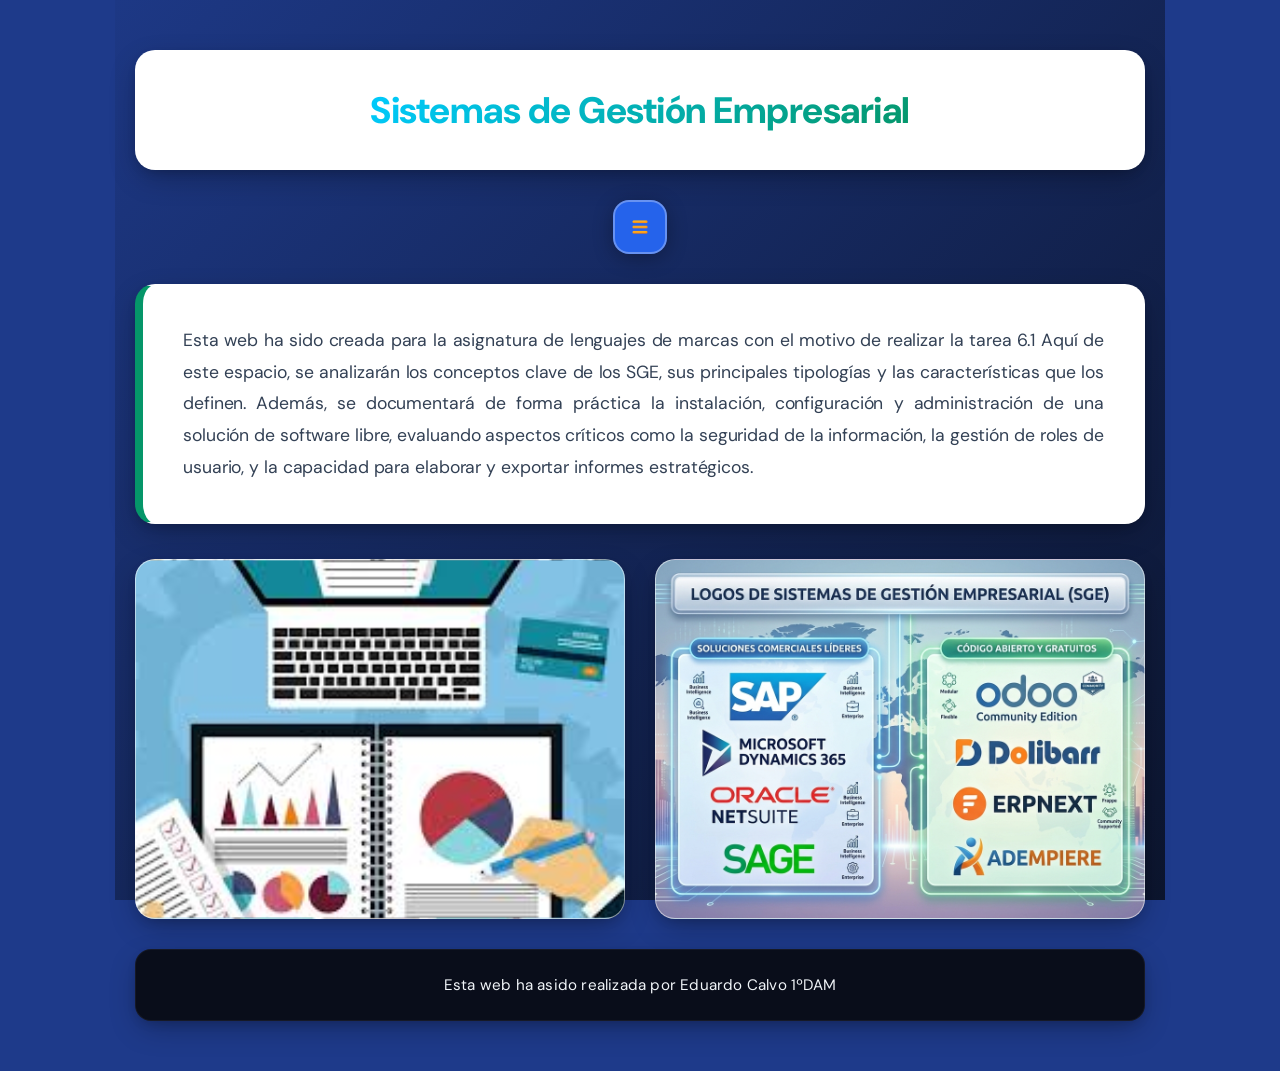
<file: index.html>
<!DOCTYPE html>
<html lang="en">

<head>
    <meta charset="UTF-8">
    <meta name="viewport" content="width=device-width, initial-scale=1.0">
    <link rel="stylesheet" href="CSS/css.css">
    <link rel="preconnect" href="https://fonts.googleapis.com">
    <link rel="preconnect" href="https://fonts.gstatic.com" crossorigin>
    <link
        href="https://fonts.googleapis.com/css2?family=DM+Sans:ital,opsz,wght@0,9..40,100..1000;1,9..40,100..1000&display=swap"
        rel="stylesheet">
    <title>Presentación</title>
</head>

<body>

    <header>
        <h1>Sistemas de Gestión Empresarial</h1>
    </header>
    <aside>
        <div>
            <button id="boton" onclick="menu()"><img src="./IMG/menu.png" alt="menu"></button>
            <ul class="boton" id="lista">
                <li><a href="./generalSGE.html">¿Qué es un SGE?</a></li>
                <li><a href="./SGE-Especifico.html">Dolibarr</a></li>
                <li><a href="#pie">Creditos</a></li>
            </ul>
        </div>
    </aside>


    <main>
        <div>
            <p>
                Esta web ha sido creada para la asignatura de lenguajes de marcas con el motivo de realizar la tarea 6.1
                Aquí de este espacio, se analizarán los conceptos clave de los SGE, sus principales tipologías y las
                características que los definen. Además, se documentará de forma práctica la instalación, configuración
                y administración de una solución de software libre, evaluando aspectos críticos como la seguridad de la
                información, la gestión de roles de usuario, y la capacidad para elaborar y exportar informes
                estratégicos.
            </p>

        </div>
        <div>
            <article></article>
            <article></article>
        </div>

    </main>
    <footer id="pie">
        <p>Esta web ha asido realizada por Eduardo Calvo 1ºDAM</p>
    </footer>

</body>

<script>
    function menu() {

        let lista = document.getElementById('lista');

        lista.classList.toggle('boton');
    }
</script>

</html>
</file>
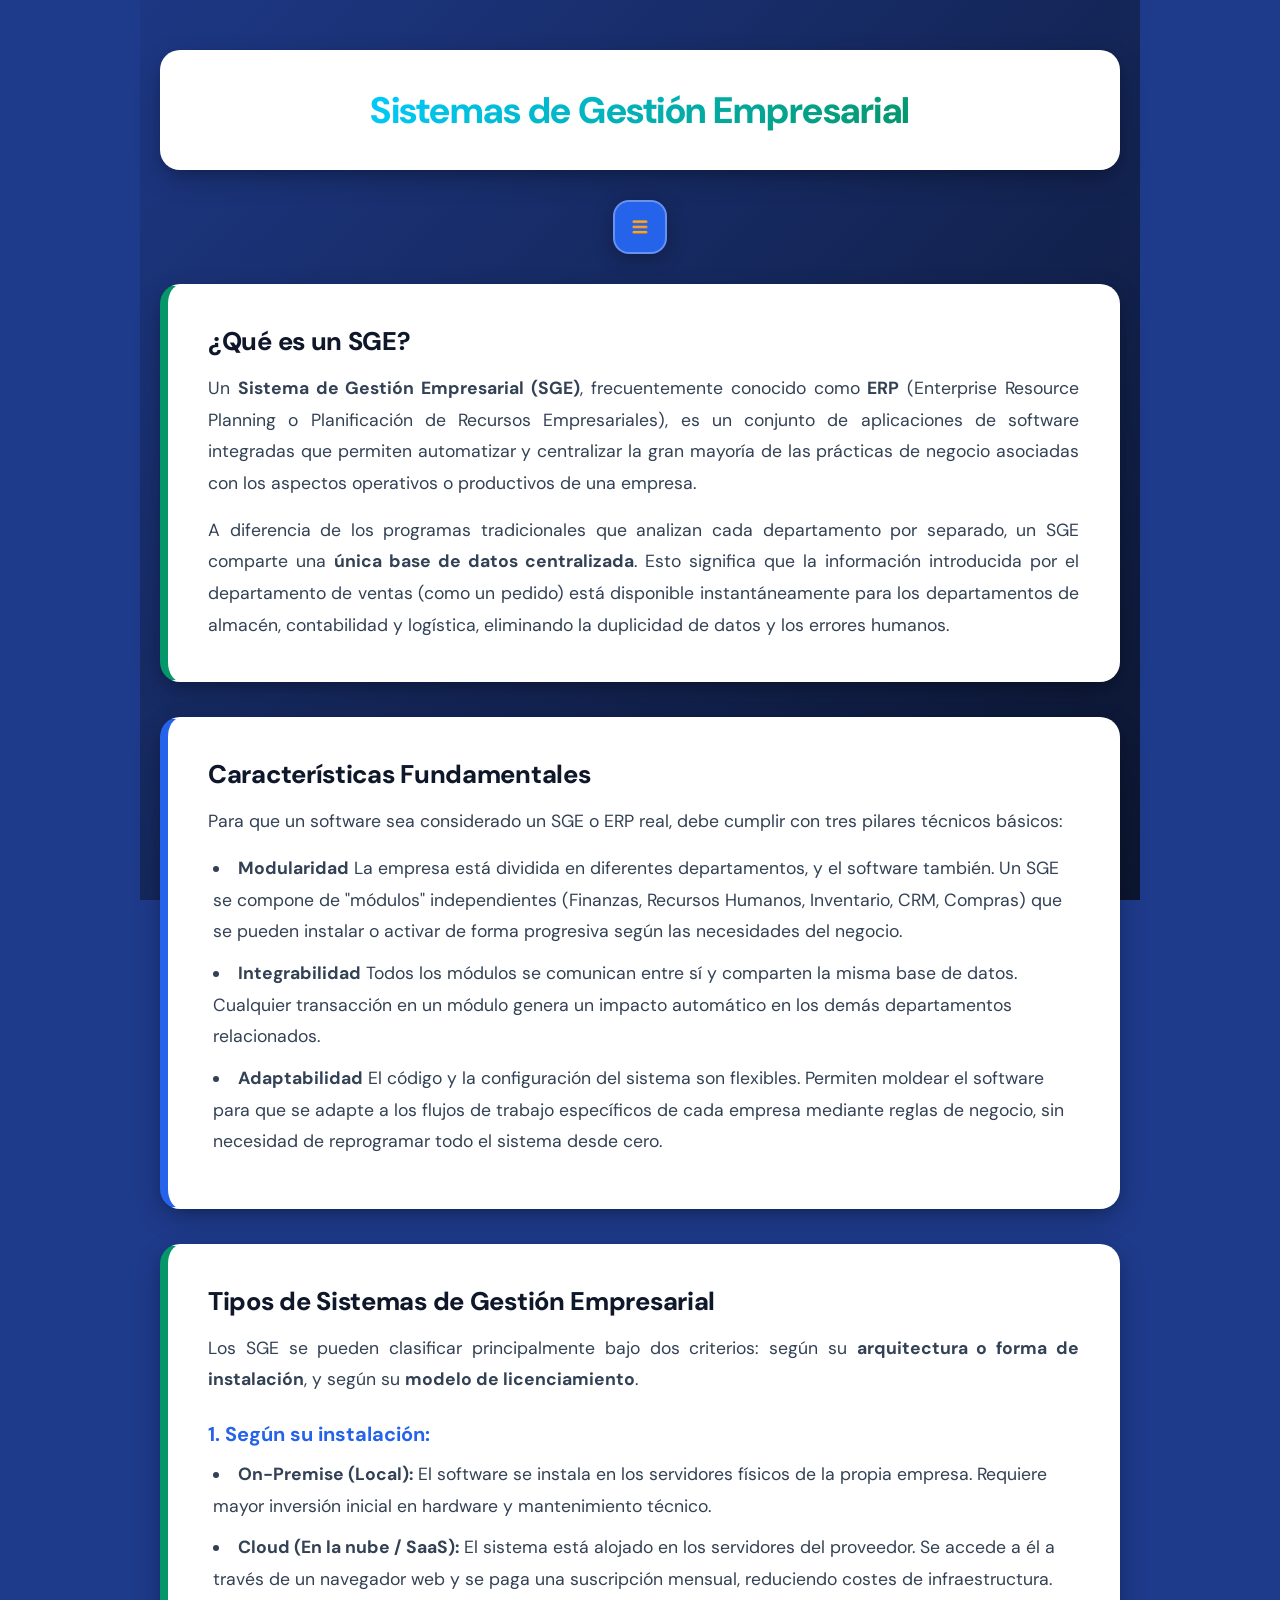
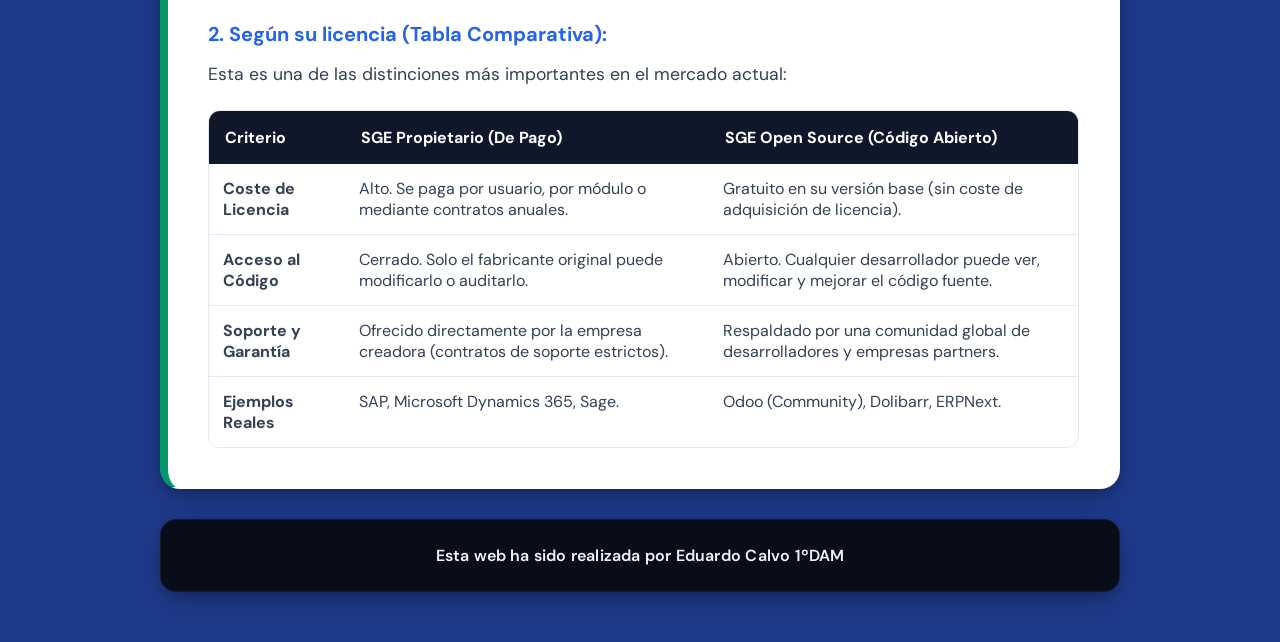
<file: generalSGE.html>
<!DOCTYPE html>
<html lang="en">
<head>
    <meta charset="UTF-8">
    <meta name="viewport" content="width=device-width, initial-scale=1.0">
    <link rel="preconnect" href="https://fonts.googleapis.com">
<link rel="preconnect" href="https://fonts.gstatic.com" crossorigin>
<link href="https://fonts.googleapis.com/css2?family=DM+Sans:ital,opsz,wght@0,9..40,100..1000;1,9..40,100..1000&family=Oswald:wght@200..700&display=swap" rel="stylesheet">
    <link rel="stylesheet" href="CSS/cssGeneral.css">
    <title>GeneralSGE</title>
</head>
<body>
     <header>
        <h1>Sistemas de Gestión Empresarial</h1>
    </header>
    <aside>
        <div>
           <button id="boton" onclick="menu()"><img src="./IMG/menu.png" alt="menu"></button> 
            <ul class="boton" id="lista">
                <li><a href="./index.html">Página de inicio</a></li>
                <li><a href="./SGE-Especifico.html">Dolibarr</a></li>
               <li><a href="#pie">Creditos</a></li>
            </ul>
        </div>
    </aside>


    <main>
    <section>
       
        <h2>¿Qué es un SGE?</h2>
        <p>
            Un <strong>Sistema de Gestión Empresarial (SGE)</strong>, frecuentemente conocido como <strong>ERP</strong> (Enterprise Resource Planning o Planificación de Recursos Empresariales), es un conjunto de aplicaciones de software integradas que permiten automatizar y centralizar la gran mayoría de las prácticas de negocio asociadas con los aspectos operativos o productivos de una empresa.
        </p>
        <p>
            A diferencia de los programas tradicionales que analizan cada departamento por separado, un SGE comparte una <strong>única base de datos centralizada</strong>. Esto significa que la información introducida por el departamento de ventas (como un pedido) está disponible instantáneamente para los departamentos de almacén, contabilidad y logística, eliminando la duplicidad de datos y los errores humanos.
        </p>
    </section>

    <section>
        <h2>Características Fundamentales</h2>
        <p>Para que un software sea considerado un SGE o ERP real, debe cumplir con tres pilares técnicos básicos:</p>
        
        <ul>
            <li>
                <strong>Modularidad</strong> La empresa está dividida en diferentes departamentos, y el software también. Un SGE se compone de "módulos" independientes (Finanzas, Recursos Humanos, Inventario, CRM, Compras) que se pueden instalar o activar de forma progresiva según las necesidades del negocio.
            </li>
            <li>
                <strong>Integrabilidad</strong> Todos los módulos se comunican entre sí y comparten la misma base de datos. Cualquier transacción en un módulo genera un impacto automático en los demás departamentos relacionados.
            </li>
            <li>
                <strong>Adaptabilidad</strong> El código y la configuración del sistema son flexibles. Permiten moldear el software para que se adapte a los flujos de trabajo específicos de cada empresa mediante reglas de negocio, sin necesidad de reprogramar todo el sistema desde cero.
            </li>
        </ul>
    </section>

    <section>
        <h2>Tipos de Sistemas de Gestión Empresarial</h2>
        <p>
            Los SGE se pueden clasificar principalmente bajo dos criterios: según su <strong>arquitectura o forma de instalación</strong>, y según su <strong>modelo de licenciamiento</strong>.
        </p>

        <h3>1. Según su instalación:</h3>
        <ul>
            <li><strong>On-Premise (Local):</strong> El software se instala en los servidores físicos de la propia empresa. Requiere mayor inversión inicial en hardware y mantenimiento técnico.</li>
            <li><strong>Cloud (En la nube / SaaS):</strong> El sistema está alojado en los servidores del proveedor. Se accede a él a través de un navegador web y se paga una suscripción mensual, reduciendo costes de infraestructura.</li>
        </ul>

        <h3>2. Según su licencia (Tabla Comparativa):</h3>
        <p>Esta es una de las distinciones más importantes en el mercado actual:</p>

        <table class="tabla">
            <thead>
                <tr>
                    <th>Criterio</th>
                    <th>SGE Propietario (De Pago)</th>
                    <th>SGE Open Source (Código Abierto)</th>
                </tr>
            </thead>
            <tbody>
                <tr>
                    <td><strong>Coste de Licencia</strong></td>
                    <td>Alto. Se paga por usuario, por módulo o mediante contratos anuales.</td>
                    <td>Gratuito en su versión base (sin coste de adquisición de licencia).</td>
                </tr>
                <tr>
                    <td><strong>Acceso al Código</strong></td>
                    <td>Cerrado. Solo el fabricante original puede modificarlo o auditarlo.</td>
                    <td>Abierto. Cualquier desarrollador puede ver, modificar y mejorar el código fuente.</td>
                </tr>
                <tr>
                    <td><strong>Soporte y Garantía</strong></td>
                    <td>Ofrecido directamente por la empresa creadora (contratos de soporte estrictos).</td>
                    <td>Respaldado por una comunidad global de desarrolladores y empresas partners.</td>
                </tr>
                <tr>
                    <td><strong>Ejemplos Reales</strong></td>
                    <td>SAP, Microsoft Dynamics 365, Sage.</td>
                    <td>Odoo (Community), Dolibarr, ERPNext.</td>
                </tr>
            </tbody>
        </table>
    </section>
</main>


  <footer id="pie">
        <p>Esta web ha sido realizada por Eduardo Calvo 1ºDAM</p>
    </footer>


</body>

<script>
    function menu(){
        
        let lista = document.getElementById('lista');

        lista.classList.toggle('boton');
    }


    window.addEventListener('click', function(evento) {
    let lista = document.getElementById('lista');
    let boton = document.getElementById('boton');
    
    // Esto sirve para al abrir el menu de hamburguesa y tocar en otro lado se cierra en vez de solo porder darle al botón
    if (!lista.classList.contains('boton') && evento.target !== boton && !boton.contains(evento.target)) {
        lista.classList.add('boton'); 
    }
});
</script>
</html>
</file>
<file: CSS/css.css>
* {
    padding: 0;
    margin: 0;
    box-sizing: border-box;
}

:root {
    --bg-pagina: #1e3a8a;         
    --bg-degradado: #0b1329;     
    --bg-bloques: #ffffff;        
    --texto-principal: #0f172a;  
    --texto-mutado: #334155;      
    --texto-claro: #f1f5f9;       
    --azul-academico: #2563eb;   
    --azul-hover: #1d4ed8;
    --verde-acento: #059669;     
    --shadow-soft: 0 10px 30px -5px rgba(0, 0, 0, 0.3), 0 4px 12px -4px rgba(0, 0, 0, 0.2);
    --shadow-glow: 0 20px 40px -5px rgba(0, 0, 0, 0.4), 0 0 25px rgba(37, 99, 235, 0.15);
}

html {
    background-color: var(--bg-pagina);
    font-family: "DM Sans", sans-serif;
    color: var(--texto-principal);
    scroll-behavior: smooth;
}

body {
    display: grid;
    grid-template-columns: 1fr;
    grid-template-rows: auto auto auto auto; 
    min-height: 100vh;
    width: 90%;
    max-width: 1050px;
    margin: 0 auto;
    padding: 50px 20px;
    row-gap: 30px;
    background: linear-gradient(135deg, var(--bg-pagina) 0%, var(--bg-degradado) 100%);
    background-attachment: fixed;
}


header {
    grid-row: 1/2;
    display: flex;
    justify-content: center;
    align-items: center;
    padding: 35px;
    background-color: var(--bg-bloques);
    border-radius: 20px; 
    border: 1px solid rgba(255, 255, 255, 0.8);
    box-shadow: var(--shadow-soft);
}

header h1 {
    font-size: 2.3rem;
    font-weight: 800;
    text-align: center;
    letter-spacing: -0.5px;
    background: linear-gradient(135deg, #00cbff 0%, var(--verde-acento) 100%);
    -webkit-background-clip: text;
    -webkit-text-fill-color: transparent;
}


aside {
    grid-row: 2/3;
    display: flex;
    justify-content: center;
    align-items: center;
}

aside div {
    display: flex;
    flex-direction: column;
    align-items: center;
    width: 100%;
    max-width: 280px;
}

aside button {
    width: 54px;
    height: 54px;
    background-color: var(--azul-academico);
    border: 2px solid rgba(255, 255, 255, 0.3);
    border-radius: 16px;
    cursor: pointer;
    display: flex;
    align-items: center;
    justify-content: center;
    transition: all 0.25s cubic-bezier(0.4, 0, 0.2, 1);
    box-shadow: 0 4px 20px rgba(0, 0, 0, 0.3);
}

aside button:hover {
    background-color: #3b82f6;
    transform: translateY(-2px);
    box-shadow: 0 6px 25px rgba(37, 99, 235, 0.4);
}

aside button img {
    width: 22px;
    height: 22px;
    object-fit: contain;
    
}

.boton {
    display: none ;
}

aside ul {
    list-style: none;
    width: 100%;
    margin-top: 15px; 
    background-color: var(--bg-bloques);
    border-radius: 16px;
    padding: 10px;
    position: relative; 
    border: 1px solid rgba(255, 255, 255, 0.8);
    box-shadow: var(--shadow-soft);
    animation: slideDown 0.3s cubic-bezier(0.16, 1, 0.3, 1); 
}

aside ul li {
    padding: 2px;
}

aside ul li a {
    display: block;
    padding: 12px;
    text-decoration: none;
    color: var(--texto-principal);
    font-weight: 700;
    border-radius: 10px;
    text-align: center;
    transition: all 0.2s ease;
}

aside ul li a:hover {
    background-color: rgba(5, 150, 105, 0.1);
    color: var(--verde-acento);
}


main {
    grid-row: 3/4;
    display: grid;
    grid-template-columns: 1fr;
    row-gap: 35px;
}


main div:nth-child(1) {
    background-color: var(--bg-bloques);
    padding: 40px;
    border-radius: 20px;
    border-left: 8px solid var(--verde-acento); 
    border-top: 1px solid rgba(255, 255, 255, 0.8);
    border-right: 1px solid rgba(255, 255, 255, 0.8);
    border-bottom: 1px solid rgba(255, 255, 255, 0.8);
    box-shadow: var(--shadow-soft);
}

main div p {
    font-size: 1.1rem;
    line-height: 1.8;
    color: var(--texto-mutado);
    text-align: justify;
    letter-spacing: -0.1px;
}


main div:nth-child(2) {
    display: grid;
    grid-template-columns: 1fr 1fr;
    column-gap: 30px;
    min-height: 360px;
}

main div article {
    width: 100%;
    border-radius: 20px;
    background-color: var(--bg-bloques);
    box-shadow: var(--shadow-soft);
    border: 1px solid rgba(255, 255, 255, 0.5);
    transition: all 0.4s cubic-bezier(0.16, 1, 0.3, 1); 
}

main div article:hover {
    transform: translateY(-8px);
    border-color: #00cbff;
    box-shadow: var(--shadow-glow);
}

main div article:nth-child(1) {
    background-image: url('../IMG/1.jpg');
    background-size: cover;
    background-position: center;
}

main div article:nth-child(2) {
    background-image: url('../IMG/2.png');
    background-size: cover;
    background-position: center;
}


footer {
    grid-row: 4/5;
    background-color: #090d1a; 
    color: var(--texto-claro);
    display: flex;
    justify-content: center;
    align-items: center;
    padding: 25px;
    border-radius: 16px;
    font-size: 0.95rem;
    letter-spacing: 0.2px;
    border: 1px solid rgba(255, 255, 255, 0.05);
    box-shadow: var(--shadow-soft);
}


@media (max-width: 768px) {
    body {
        padding: 25px 15px;
        row-gap: 25px;
    }

    header {
        padding: 25px;
    }

    header h1 {
        font-size: 1.6rem;
    }

    main div:nth-child(1) {
        padding: 30px 25px;
    }

    main div:nth-child(2) {
        grid-template-columns: 1fr;
        grid-template-rows: 250px 250px;
        row-gap: 25px;
    }
}


@keyframes slideDown {
    from { 
        opacity: 0; 
        transform: translateY(-10px); 
    }
    to { 
        opacity: 1; 
        transform: translateY(0); 
    }
}
</file>
<file: CSS/cssGeneral.css>
* {
    padding: 0;
    margin: 0;
    vertical-align: top;
    box-sizing: border-box;
}

:root {

    --bg-pagina: #1e3a8a;         
    --bg-degradado: #0b1329;      
    --bg-bloques: #ffffff;        
    --texto-principal: #0f172a;   
    --texto-mutado: #334155;     
    --texto-claro: #f1f5f9;      
    --azul-academico: #2563eb;    
    --azul-hover: #1d4ed8;
    --verde-acento: #059669;      
    --shadow-soft: 0 10px 30px -5px rgba(0, 0, 0, 0.3), 0 4px 12px -4px rgba(0, 0, 0, 0.2);
    --shadow-glow: 0 20px 40px -5px rgba(0, 0, 0, 0.4), 0 0 25px rgba(37, 99, 235, 0.15);
}

html {
    background-color: var(--bg-pagina);
    font-family: "DM Sans", sans-serif;
    color: var(--texto-principal);
    scroll-behavior: smooth;
}

body {
    display: grid;
    grid-template-columns: 1fr;
    grid-template-rows: auto auto auto auto; 
    min-height: 750px;
    width: 90%;
    max-width: 1000px;
    margin: 0 auto;
    padding: 50px 20px;
    row-gap: 30px;
  
    background: linear-gradient(135deg, var(--bg-pagina) 0%, var(--bg-degradado) 100%);
    background-attachment: fixed;
}


header {
    grid-row: 1/2;
    display: flex;
    justify-content: center;
    align-items: center;
    padding: 35px;
    background-color: var(--bg-bloques);
    border-radius: 20px; 
    border: 1px solid rgba(255, 255, 255, 0.8);
    box-shadow: var(--shadow-soft);
}

header h1 {
    font-size: 2.3rem;
    font-weight: 800;
    text-align: center;
    letter-spacing: -0.5px;
    background: linear-gradient(135deg, #00cbff 0%, var(--verde-acento) 100%);
    -webkit-background-clip: text;
    -webkit-text-fill-color: transparent;
}


aside {
    grid-row: 2/3;
    display: flex;
    justify-content: center;
    align-items: center;
}

aside div {
    display: flex;
    flex-direction: column;
    align-items: center;
    width: 100%;
    max-width: 280px;
}

aside button {
    width: 54px;
    height: 54px;
    background-color: var(--azul-academico);
    border: 2px solid rgba(255, 255, 255, 0.3);
    border-radius: 16px;
    cursor: pointer;
    display: flex;
    align-items: center;
    justify-content: center;
    transition: all 0.25s cubic-bezier(0.4, 0, 0.2, 1);
    box-shadow: 0 4px 20px rgba(0, 0, 0, 0.3);
}

aside button:hover {
    background-color: #3b82f6;
    transform: translateY(-2px);
    box-shadow: 0 6px 25px rgba(37, 99, 235, 0.4);
}

aside button img {
    width: 22px;
    height: 22px;
    object-fit: contain;
    
}

.boton {
    display: none ;
}

aside ul {
    list-style: none;
    width: 100%;
    margin-top: 15px;
    background-color: var(--bg-bloques);
    border-radius: 16px;
    padding: 10px;
    position: relative; 
    border: 1px solid rgba(255, 255, 255, 0.8);
    box-shadow: var(--shadow-soft);
    animation: slideDown 0.3s cubic-bezier(0.16, 1, 0.3, 1);
}

aside ul li {
    padding: 2px;
}

aside ul li a {
    display: block;
    padding: 12px;
    text-decoration: none;
    color: var(--texto-principal);
    font-weight: 700;
    border-radius: 10px;
    text-align: center;
    transition: all 0.2s ease;
}

aside ul li a:hover {
    background-color: rgba(5, 150, 105, 0.1);
    color: var(--verde-acento);
}


main {
    grid-row: 3/4;
    display: flex;
    flex-direction: column; 
    row-gap: 35px;
}

main section {
    background-color: var(--bg-bloques);
    padding: 40px;
    border-radius: 20px;
    border-top: 1px solid rgba(255, 255, 255, 0.8);
    border-right: 1px solid rgba(255, 255, 255, 0.8);
    border-bottom: 1px solid rgba(255, 255, 255, 0.8);
    box-shadow: var(--shadow-soft);
    transition: transform 0.3s ease, box-shadow 0.3s ease;
    animation: aparecerSubiendo 0.8s cubic-bezier(0.16, 1, 0.3, 1); 
}

main section:hover {
    transform: translateY(-4px);
    box-shadow: var(--shadow-glow);
}


main section:nth-child(1) { border-left: 8px solid var(--verde-acento); }
main section:nth-child(2) { border-left: 8px solid var(--azul-academico); }
main section:nth-child(3) { border-left: 8px solid var(--verde-acento); }

main h2 {
    font-size: 1.6rem;
    font-weight: 800;
    margin-bottom: 15px;
    color: var(--texto-principal);
    letter-spacing: -0.3px;
}

main h3 {
    font-size: 1.25rem;
    font-weight: 700;
    margin: 25px 0 12px 0;
    color: var(--azul-academico);
}

main p {
    font-size: 1.1rem;
    line-height: 1.8;
    color: var(--texto-mutado);
    text-align: justify;
    margin-bottom: 15px;
}

main p:last-child {
    margin-bottom: 0;
}


main section ul {
    list-style-position: inside;
    margin-left: 5px;
}

main section ul li {
    font-size: 1.1rem;
    line-height: 1.8;
    color: var(--texto-mutado);
    margin-bottom: 10px;
}


.pilares-list {
    list-style: none !important;
    margin-left: 0 !important;
    display: grid;
    grid-template-columns: repeat(3, 1fr);
    gap: 20px;
    margin-top: 25px;
}

.pilares-list li {
    background-color: #f8fafc; 
    border-radius: 12px;
    margin-bottom: 0 !important;
    border: 1px solid #e2e8f0;
    font-weight: 500;
    transition: all 0.2s ease;
}

.pilares-list li:hover {
    background-color: rgba(37, 99, 235, 0.05);
    border-color: rgba(37, 99, 235, 0.2);
    color: var(--azul-academico);
}


.tabla {
    width: 100%;
    border-collapse: separate;
    border-spacing: 0;
    margin-top: 20px;
    border-radius: 12px;
    overflow: hidden;
    border: 1px solid #e2e8f0;
}

.tabla th {
    background-color: #0f172a; 
    color: white;
    padding: 16px;
    font-weight: 700;
    text-align: left;
    font-size: 1rem;
    transition: background-color 0.3s;
}

.tabla td {
    border-bottom: 1px solid #e2e8f0;
    padding: 14px;
    color: var(--texto-mutado);
    font-size: 1rem;
    background-color: var(--bg-bloques);
    transition: all 0.2s ease;
}

.tabla tr:last-child td {
    border-bottom: none;
}

.tabla td:hover {
    background-color: rgba(5, 150, 105, 0.08);
    color: var(--verde-acento);
}

.tabla th:hover {
    background-color: var(--azul-academico);
}


footer {
    grid-row: 4/5;
    background-color: #090d1a; 
    color: var(--texto-claro);
    display: flex;
    justify-content: center;
    align-items: center;
    padding: 25px;
    border-radius: 16px;
    font-size: 1rem;
    font-weight: 600;
    letter-spacing: 0.2px;
    border: 1px solid rgba(255, 255, 255, 0.05);
    box-shadow: var(--shadow-soft);
}


@media (max-width: 768px) {
    body {
        padding: 25px 15px;
        row-gap: 25px;
    }

    header {
        padding: 25px;
    }

    header h1 {
        font-size: 1.7rem;
    }

    main section {
        padding: 30px 20px;
    }

    .pilares-list {
        grid-template-columns: 1fr; 
        gap: 12px;
    }

    .tabla {
        display: block;
        overflow-x: auto;
    }
}

/* Animaciones */
@keyframes slideDown {
    from { opacity: 0; transform: translateY(-10px); }
    to { opacity: 1; transform: translateY(0); }
}

@keyframes abrirMenu {
    from { opacity: 0; transform: translateY(-8px); }
    to { opacity: 1; transform: translateY(0); }
}

@keyframes aparecerSubiendo {
    from {
        opacity: 0;
        transform: translateY(25px); 
    }
    to {
        opacity: 1;
        transform: translateY(0);    
    }
}
</file>
